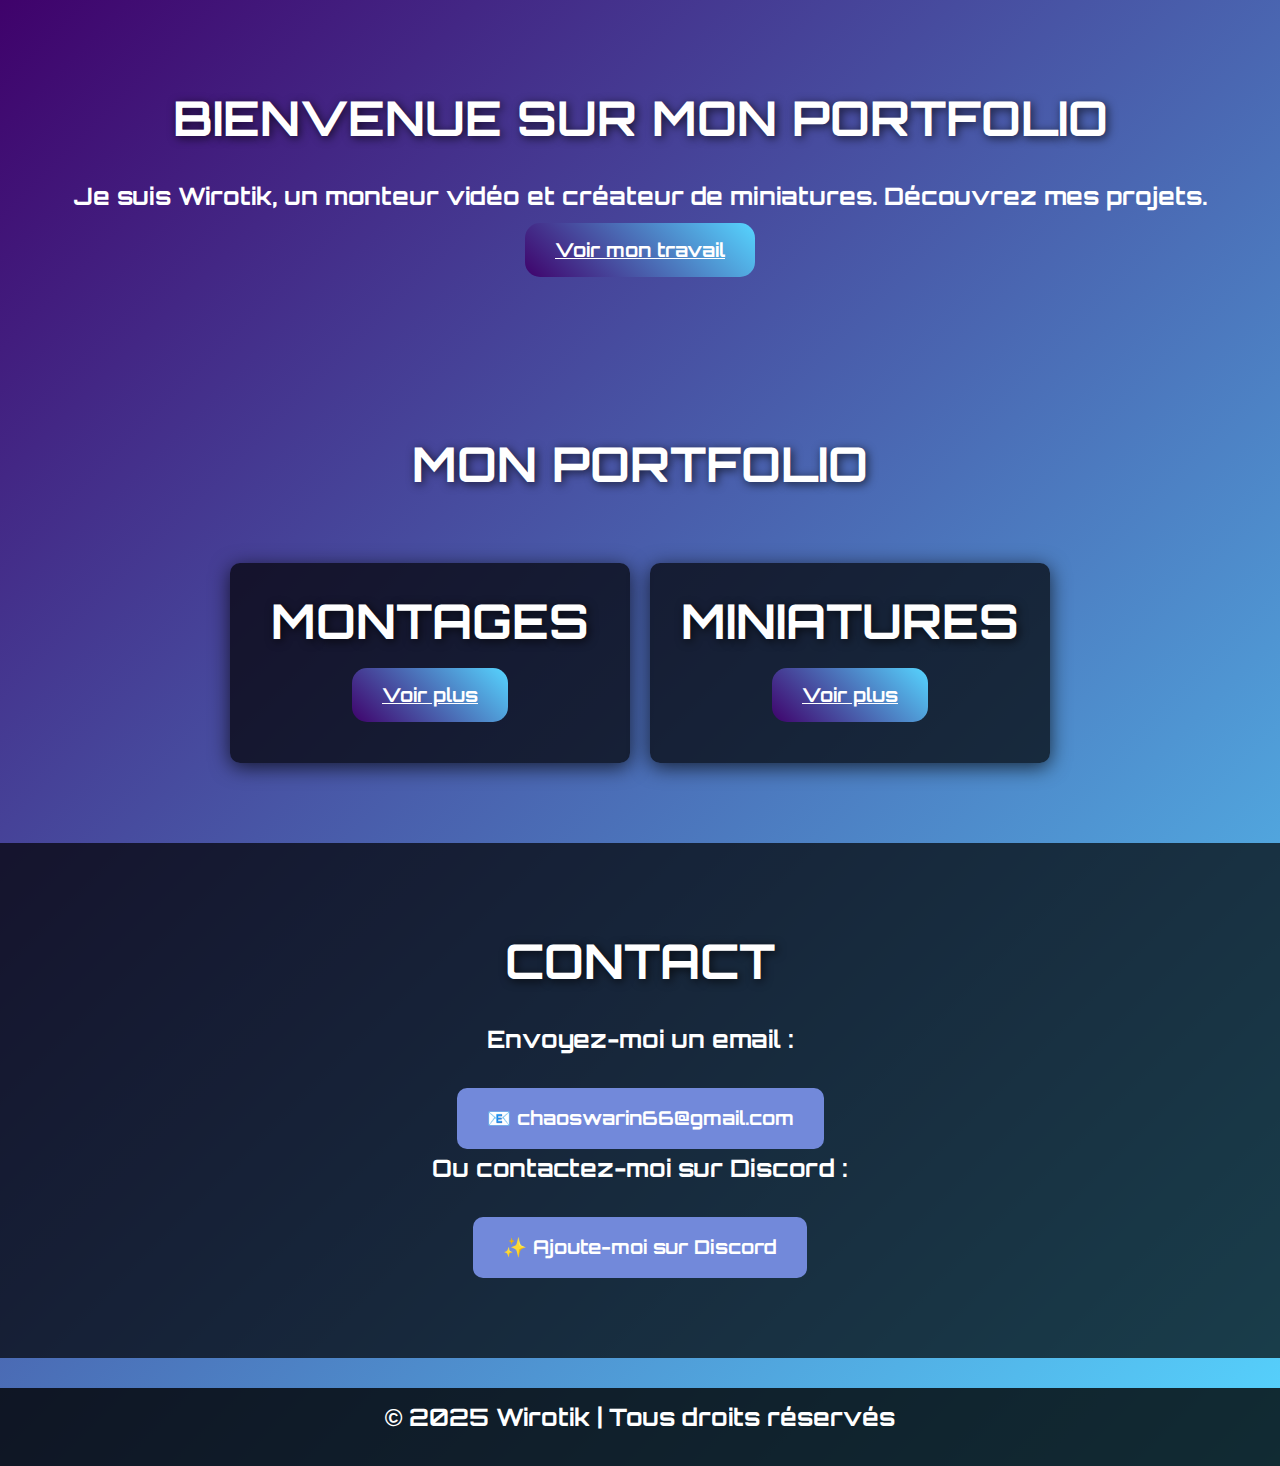
<file: index.html>
<!DOCTYPE html>
<html lang="fr">
<head>
  <link href="https://fonts.googleapis.com/css2?family=Orbitron:wght@700&display=swap" rel="stylesheet">
  <meta charset="UTF-8">
  <meta name="viewport" content="width=device-width, initial-scale=1.0">
  <title>Portfolio de Wirotik</title>
  <link rel="stylesheet" href="style.css">
</head>
<body>

  <section id="accueil" class="section">
    <div class="hero">
      <h1>Bienvenue sur mon portfolio</h1>
      <p>Je suis Wirotik, un monteur vidéo et créateur de miniatures. Découvrez mes projets.</p>
      <a href="#portfolio" class="button">Voir mon travail</a>
    </div>
  </section>

  <section id="portfolio" class="section">
    <h2>Mon Portfolio</h2>
    <div class="portfolio-grid">
      <div class="portfolio-item">
        <h3>Montages</h3>
        <a href="montage.html" class="button">Voir plus</a>
      </div>
      <div class="portfolio-item">
        <h3>Miniatures</h3>
        <a href="miniature.html" class="button">Voir plus</a>
      </div>
    </div>
  </section>

  <section id="contact" class="section">
    <h2>Contact</h2>
    <p>Envoyez-moi un email :</p>
    <a href="mailto:chaoswarin66@gmail.com" class="email-link">📧 chaoswarin66@gmail.com</a>
    <p>Ou contactez-moi sur Discord :</p>
    <a href="https://discordapp.com/users/785179449876414505" class="discord-button">✨ Ajoute-moi sur Discord</a>
  </section>

  <footer>
    <p>&copy; 2025 Wirotik | Tous droits réservés</p>
  </footer>

  <script src="script.js"></script>
</body>
</html>
</file>
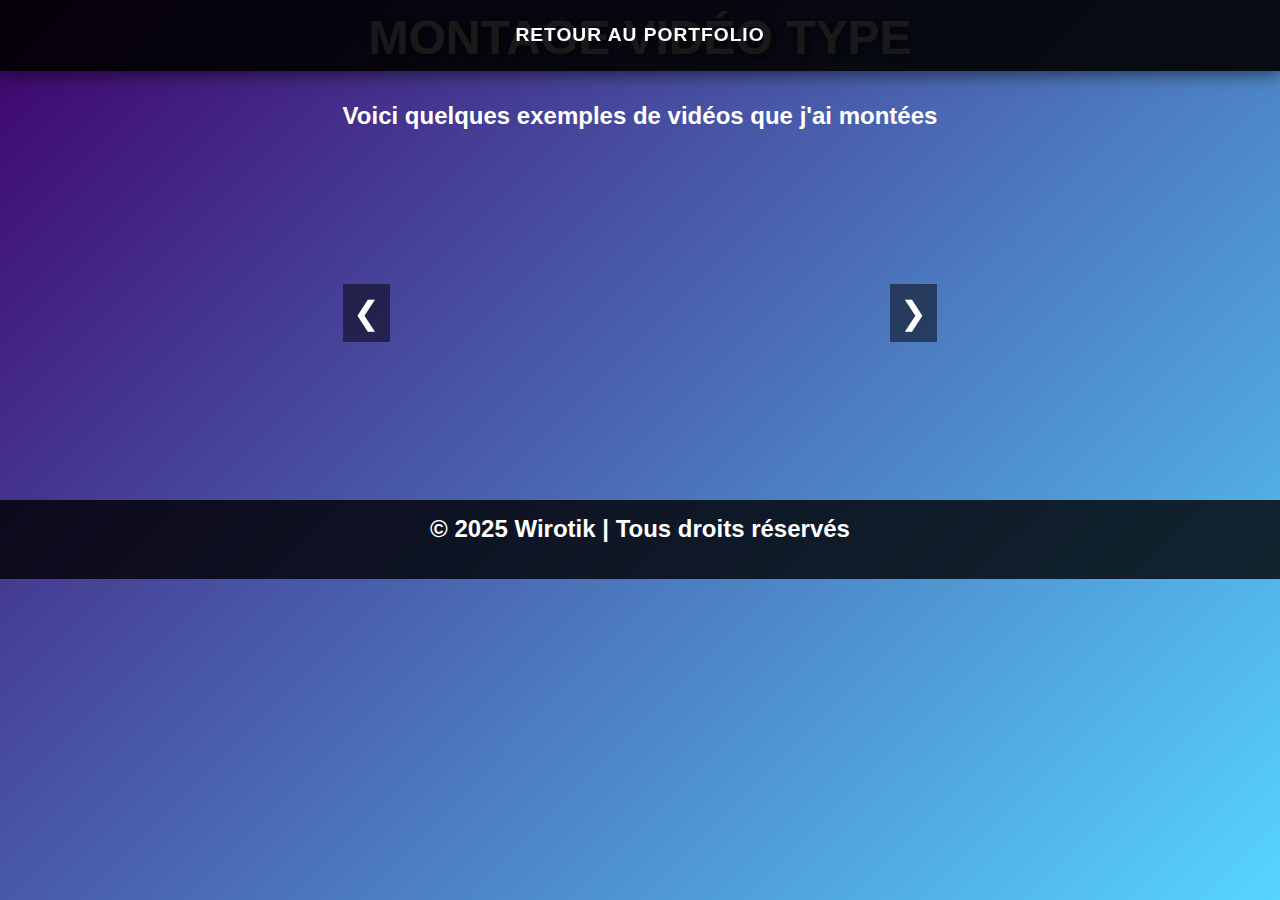
<file: montage.html>
<!DOCTYPE html>
<html lang="fr">
<head>
  <meta charset="UTF-8">
  <meta name="viewport" content="width=device-width, initial-scale=1.0">
  <title>Montage Vidéo</title>
  <link rel="stylesheet" href="style.css">
</head>
<body>
  <header>
    <nav>
      <ul>
        <li><a href="index.html">Retour au Portfolio</a></li>
      </ul>
    </nav>
  </header>

  <section>
    <h2>Montage Vidéo Type</h2>
    <p>Voici quelques exemples de vidéos que j'ai montées</p>

    <div class="video-slider">
      <button class="arrow left" onclick="changeVideo(-1)">&#10094;</button>
      <iframe id="project-video" width="560" height="315" 
              src="https://www.youtube.com/embed/JuNok98Znm8" 
              title="Vidéo de montage" frameborder="0" allowfullscreen></iframe>
      <button class="arrow right" onclick="changeVideo(1)">&#10095;</button>
    </div>

  </section>

  <footer>
    <p>&copy; 2025 Wirotik | Tous droits réservés</p>
  </footer>

  <script>
    let currentVideoIndex = 0;
    const videos = [
      'https://www.youtube.com/embed/JuNok98Znm8', // Ta vidéo principale
      'https://www.youtube.com/embed/Aar6Vai_Vwg',
      'https://www.youtube.com/embed/goAw0oQG-U4', // Exemple vidéo 2
      'https://www.youtube.com/embed/s1JTfxicsQk',        
    ];

    function changeVideo(direction) {
      currentVideoIndex += direction;
      if (currentVideoIndex < 0) {
        currentVideoIndex = videos.length - 1;
      } else if (currentVideoIndex >= videos.length) {
        currentVideoIndex = 0;
      }
      document.getElementById('project-video').src = videos[currentVideoIndex];
    }
  </script>
</body>
</html>
</file>
<file: style.css>
* {
    margin: 0;
    padding: 0;
    box-sizing: border-box;
}

body {
    font-family: "Orbitron", sans-serif;
    font-weight: 700;
    background: linear-gradient(135deg, #3f026b, #56d5ff);
    color: white;
    line-height: 1.6;
    text-align: center;
    padding: 0;
    display: flex;
    flex-direction: column;
    align-items: center;
    justify-content: flex-start;
    min-height: 100vh;
    overflow-x: hidden;
}

header {
    background: rgba(0, 0, 0, 0.7);
    padding: 20px 0;
    box-shadow: 0 4px 15px rgba(0, 0, 0, 0.5);
    transition: background-color 0.3s ease;
    width: 100%;
    position: fixed;
    top: 0;
    left: 0;
    z-index: 10;
}

header:hover {
    background: rgba(0, 0, 0, 0.9);
}

nav ul {
    list-style: none;
    display: flex;
    justify-content: center;
    gap: 20px;
}

nav ul li {
    display: inline-block;
}

nav ul li a {
    text-decoration: none;
    color: #fff;
    font-size: 1.2rem;
    font-weight: bold;
    text-transform: uppercase;
    letter-spacing: 1px;
    transition: color 0.3s ease;
}

nav ul li a:hover {
    color: #ffcc00;
    transform: scale(1.1);
}

.section {
    width: 100%;
    padding: 80px 20px;
    display: flex;
    flex-direction: column;
    align-items: center;
    justify-content: center;
    box-sizing: border-box;
}

.hero {
    text-align: center;
}

h1, h2, h3 {
    margin-bottom: 20px;
    font-size: 3rem;
    text-transform: uppercase;
    text-shadow: 2px 2px 10px rgba(0, 0, 0, 0.7);
    word-wrap: break-word;
}

p {
    font-size: 1.5rem;
    margin-bottom: 20px;
    word-wrap: break-word;
}

.button {
    font-size: 1.2rem;
    padding: 15px 30px;
    width: auto;
    border: none;
    border-radius: 15px;
    background: linear-gradient(45deg, #3f026b, #56d5ff);
    color: white;
    cursor: pointer;
    transition: all 0.3s ease;
    font-weight: bold;
}

.button:hover {
    transform: scale(1.1);
    background: linear-gradient(45deg, #3f026b, #56d5ff);
}

#portfolio {
    display: flex;
    flex-direction: column;
    align-items: center;
    justify-content: center;
    text-align: center;
}

.portfolio-grid {
    display: flex;
    justify-content: center;
    gap: 20px;
    flex-wrap: wrap;
    margin-top: 40px;
}

.portfolio-item {
    background: rgba(0, 0, 0, 0.7);
    padding: 20px;
    border-radius: 10px;
    box-shadow: 0 4px 20px rgba(0, 0, 0, 0.7);
    width: 400px;
    max-width: 100%;
    text-align: center;
    flex: 1;
    min-width: 250px;
    min-height: 200px;
    transition: transform 0.3s ease, box-shadow 0.3s ease;
    box-sizing: border-box;
}

.portfolio-item:hover {
    transform: scale(1.05);
    box-shadow: 0 6px 30px rgba(0, 0, 0, 0.9);
}

.image-slider {
    position: relative;
    display: flex;
    align-items: center;
    justify-content: center;
}

.arrow {
    background: rgba(0, 0, 0, 0.5);
    color: white;
    border: none;
    padding: 10px;
    cursor: pointer;
    font-size: 2rem;
    position: absolute;
    top: 50%;
    transform: translateY(-50%);
    transition: background 0.3s ease;
}

.arrow:hover {
    background: rgba(0, 0, 0, 0.8);
}

.left {
    left: 0;
}

.right {
    right: 0;
}

#project-image {
    max-width: 100%;
    max-height: 500px;
    border-radius: 15px;
}

.video-slider {
    position: relative;
    display: flex;
    justify-content: center;
}

.arrow {
    background: rgba(0, 0, 0, 0.5);
    color: white;
    border: none;
    padding: 10px;
    cursor: pointer;
    font-size: 2rem;
    position: absolute;
    top: 50%;
    transform: translateY(-50%);
    transition: background 0.3s ease;
}

.arrow:hover {
    background: rgba(0, 0, 0, 0.8);
}

.left {
    left: 0;
}

.right {
    right: 0;
}

#project-video {
    max-width: 100%;
    border-radius: 15px;
}

#contact {
    background: rgba(0, 0, 0, 0.7);
}

.email-link, .discord-button {
    display: inline-block;
    margin-top: 10px;
    background: #7289da;
    color: white;
    padding: 15px 30px;
    border-radius: 10px;
    text-decoration: none;
    font-size: 1.2rem;
    font-weight: bold;
}

.discord-button:hover, .email-link:hover {
    background: #5b6eae;
}

footer {
    background: rgba(0, 0, 0, 0.8);
    color: #fff;
    padding: 10px;
    margin-top: 30px;
    width: 100%;
    text-align: center;
}
</file>
